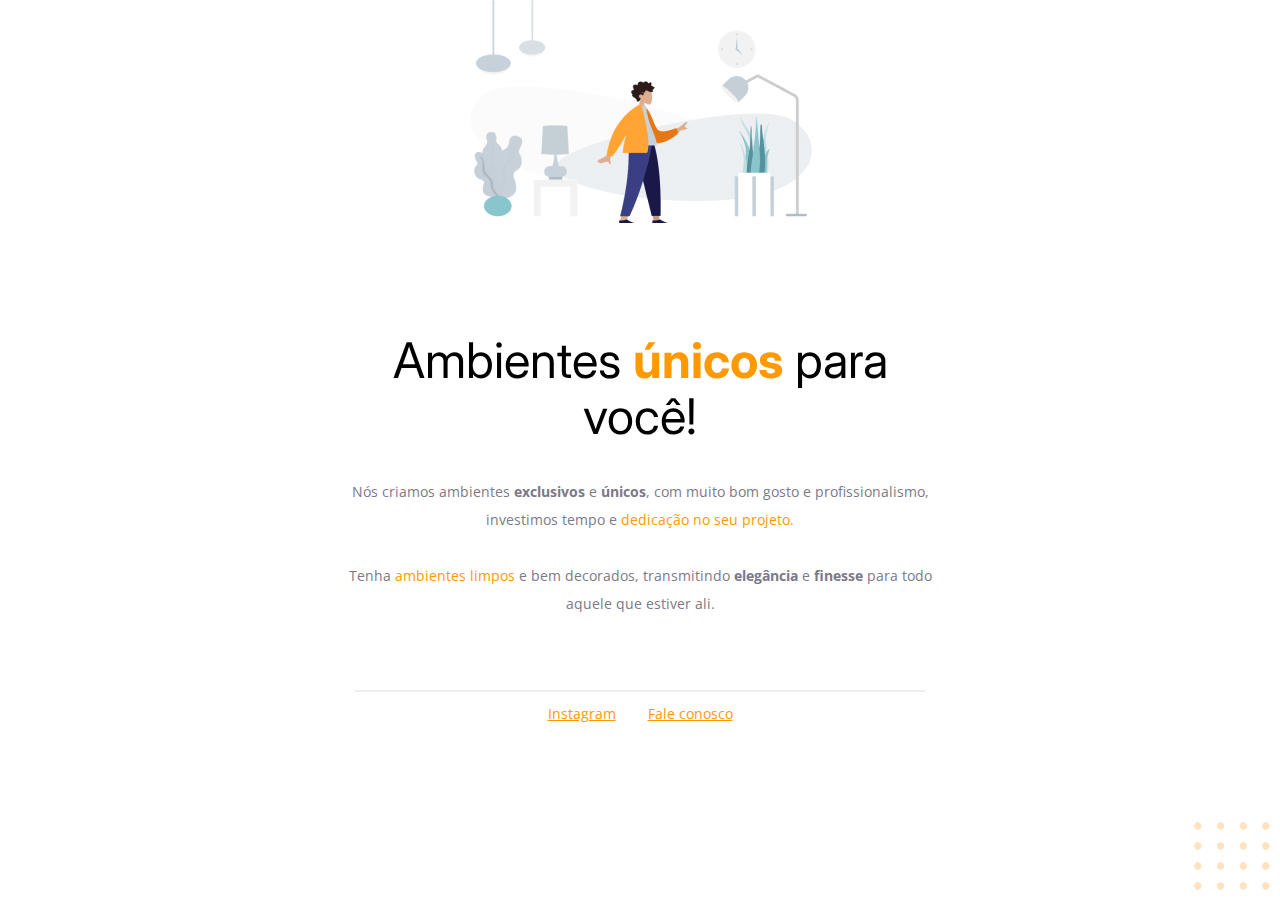
<file: desafio-fase01/index.html>
<!-- Instrução que define o tipo do documento. -->
<!DOCTYPE html>
<html lang="pt-br">
  <!-- Tag <head> contém as instruções para a página -->
  <head>
    <link rel="preconnect" href="https://fonts.googleapis.com" />
    <link rel="preconnect" href="https://fonts.gstatic.com" crossorigin />
    <meta charset="UTF-8" />
    <meta name="viewport" content="width=device-width, initial-scale=1.0" />
    <title>Móveis customizados</title>

    <link
      href="https://fonts.googleapis.com/css2?family=Inter:wght@400;700&family=Open+Sans:wght@400;700&display=swap"
      rel="stylesheet"
    />

    <link rel="stylesheet" href="style.css" />
  </head>

  <!-- Tag <body> é o corpo do documento, onde tem as informações que serão mostradas. -->
  <body>
    <div id="hero">
      <img
        src="images/img1.jpg"
        alt="Desenho de uma pessoa vestindo uma camisa amarela em uma sala com Móveis"
      />

      <h1>Ambientes <strong>únicos</strong> para você!</h1>
      <p>
        Nós criamos ambientes <strong>exclusivos</strong> e
        <strong>únicos</strong>, com muito bom gosto e profissionalismo,
        investimos tempo e
        <span>dedicação no seu projeto.</span>

        <br />
        <br />

        Tenha <span>ambientes limpos</span> e bem decorados, transmitindo
        <strong>elegância </strong> e <strong>finesse</strong>
        para todo aquele que estiver ali.
      </p>
    </div>

    <div id="footer">
      <div id="line"></div>
      <a target="_blank" href="https://instagram.com/moveisparavoce"
        >Instagram</a
      >
      <a href="mailto:contato@moveisparavoce.com">Fale conosco</a>
    </div>

    <img
      id="balls"
      src="images/balls.svg"
      alt="Bolinhas alaranjadas no canto inferior direito da tela"
    />
  </body>
</html>
</file>
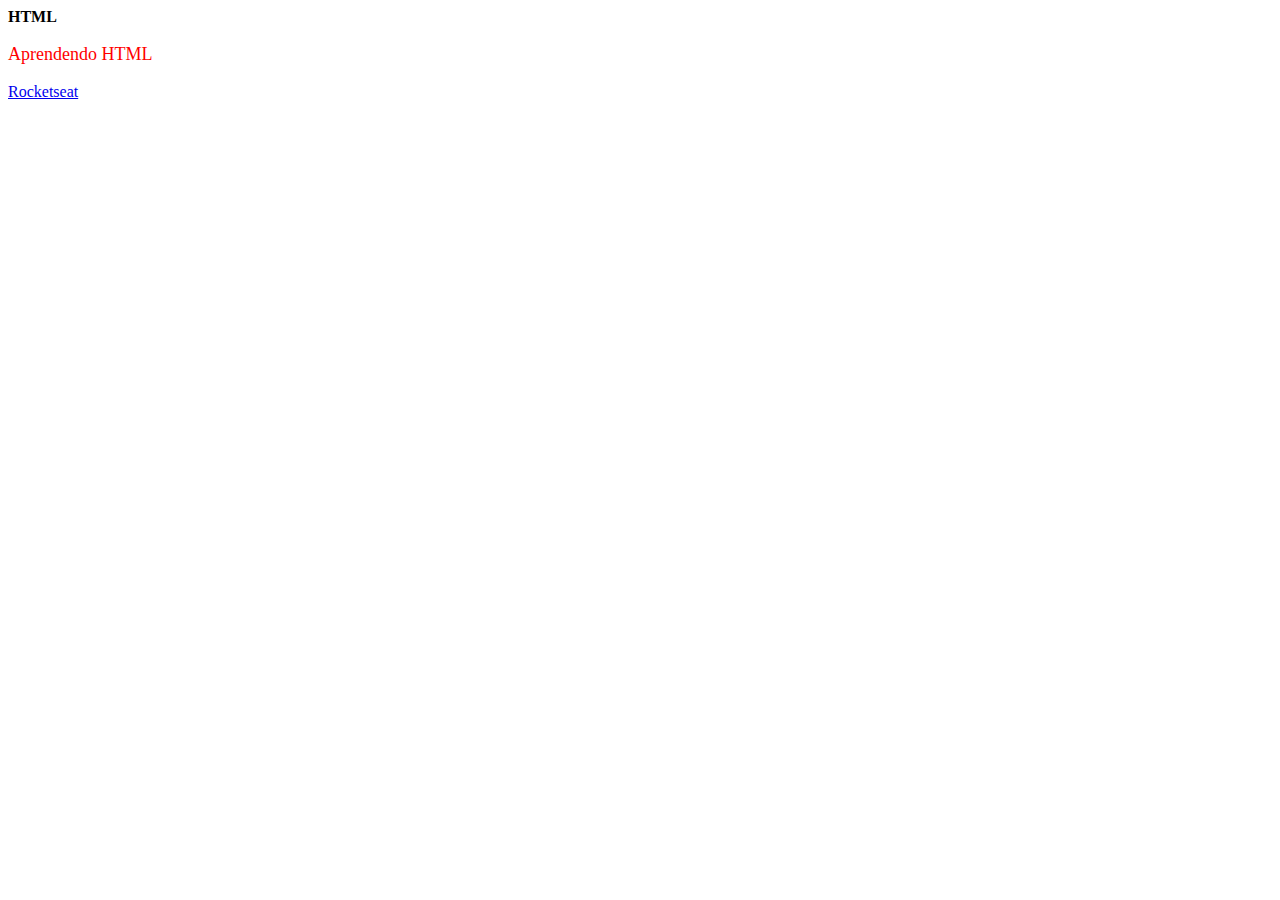
<file: html/index.html>
<!DOCTYPE html>
<html lang="pt-br">
  <head>
    <meta charset="UTF-8" />
    <meta name="viewport" content="width=device-width, initial-scale=1.0" />
    <link rel="stylesheet" href="../css/main.css" />
    <title>Meu HTML</title>
  </head>
  <body>
    <!-- COLOCAR TEXTO SEM APARECER NA TELA (COMENTÁRIO) -->
    <strong>HTML</strong>
    <p>Aprendendo HTML</p>
    <a href="https://www.rocketseat.com.br/" target="_blank">Rocketseat</a>
  </body>
</html>
</file>
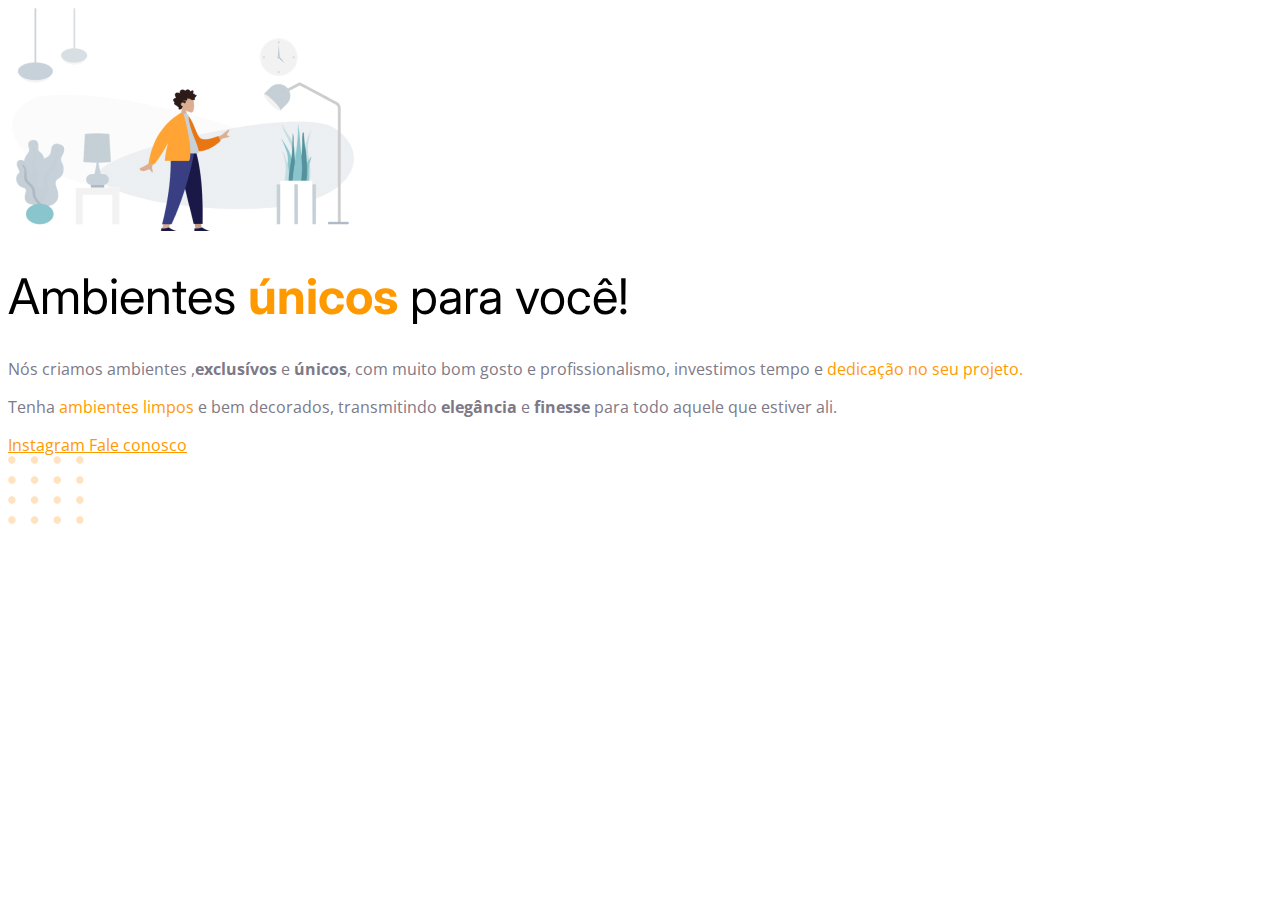
<file: projeto01/index.html>
<!DOCTYPE html>
<html lang="pt-br">
  <head>
    <link rel="preconnect" href="https://fonts.googleapis.com" />
    <link rel="preconnect" href="https://fonts.gstatic.com" crossorigin />

    <meta charset="UTF-8" />
    <meta name="viewport" content="width=device-width, initial-scale=1.0" />
    <title>Móveis customizados</title>

    <link
      href="https://fonts.googleapis.com/css2?family=Inter:wght@400;700&family=Open+Sans:wght@400;700&display=swap"
      rel="stylesheet"
    />
    <link rel="stylesheet" href="main.css" />
  </head>
  <body>
    <div id="hero">
      <img
        src="./images/image 1.jpg"
        alt="Desenho de uma pessoa vestindo camisa amarela em uma sala com móveis"
      />
      <h1>Ambientes <span>únicos</span> para você!</h1>
      <p>
        Nós criamos ambientes ,<strong>exclusívos</strong> e
        <strong>únicos</strong>, com muito bom gosto e profissionalismo,
        investimos tempo e <span>dedicação no seu projeto.</span>
      </p>

      <p>
        Tenha <span>ambientes limpos</span> e bem decorados, transmitindo
        <strong>elegância</strong> e <strong>finesse</strong> para todo aquele
        que estiver ali.
      </p>
    </div>

    <div id="footer">
      <a href="https://www.instagram.com/sonhodosmoveis" target="_blank">
        Instagram
      </a>

      <a href="mailto:contato@sonhodosmoveis.com.br" target="_blank">
        Fale conosco
      </a>
    </div>

    <img
      id="balls"
      src="images/balls.svg"
      alt="Bolinhas alaranjadas no canto inferior direito da tela"
    />
  </body>
</html>
</file>
<file: desafio-fase01/style.css>
body {
  font-family: "Open Sans", sans-serif;
  text-align: center;
  margin: 0;
}

#hero {
  width: 592px;
  margin: 0 auto 72px;
}

#hero img {
  margin-bottom: 72px;
}

h1 {
  font-family: "Inter", sans-serif;
  font-size: 49px;
  line-height: 56px;
  font-weight: normal;
}

h1 strong {
  color: #ff9900;

  margin-bottom: 32px;
}

p,
#footer {
  color: #7d7987;
  font-size: 14px;
  line-height: 28px;
}

span,
a {
  color: #ff9900;
}

#line {
  width: 568px;
  height: 0;

  margin: 0 auto 8px;

  border: 1px solid #ECEFF2;
}

#footer a+a {
  margin-left: 28px;
}

#balls {
  position: fixed;
  bottom: 0;
  right: 0;
}
</file>
<file: css/main.css>
p {
  color: red;
  font-size: 18px;
}

/* Comentário no css */
</file>
<file: projeto01/main.css>
h1 {
  font-family: 'Inter', sans-serif;
  font-size: 49px;
  line-height: 56px;
  font-weight: normal;
}

h1 span {
  font-weight: bold;
}

body {
  font-family: 'Open Sans', sans-serif;
}


span,
a {
  color: #FF9900;
}

p {
  color: #7D7987;
}
</file>
